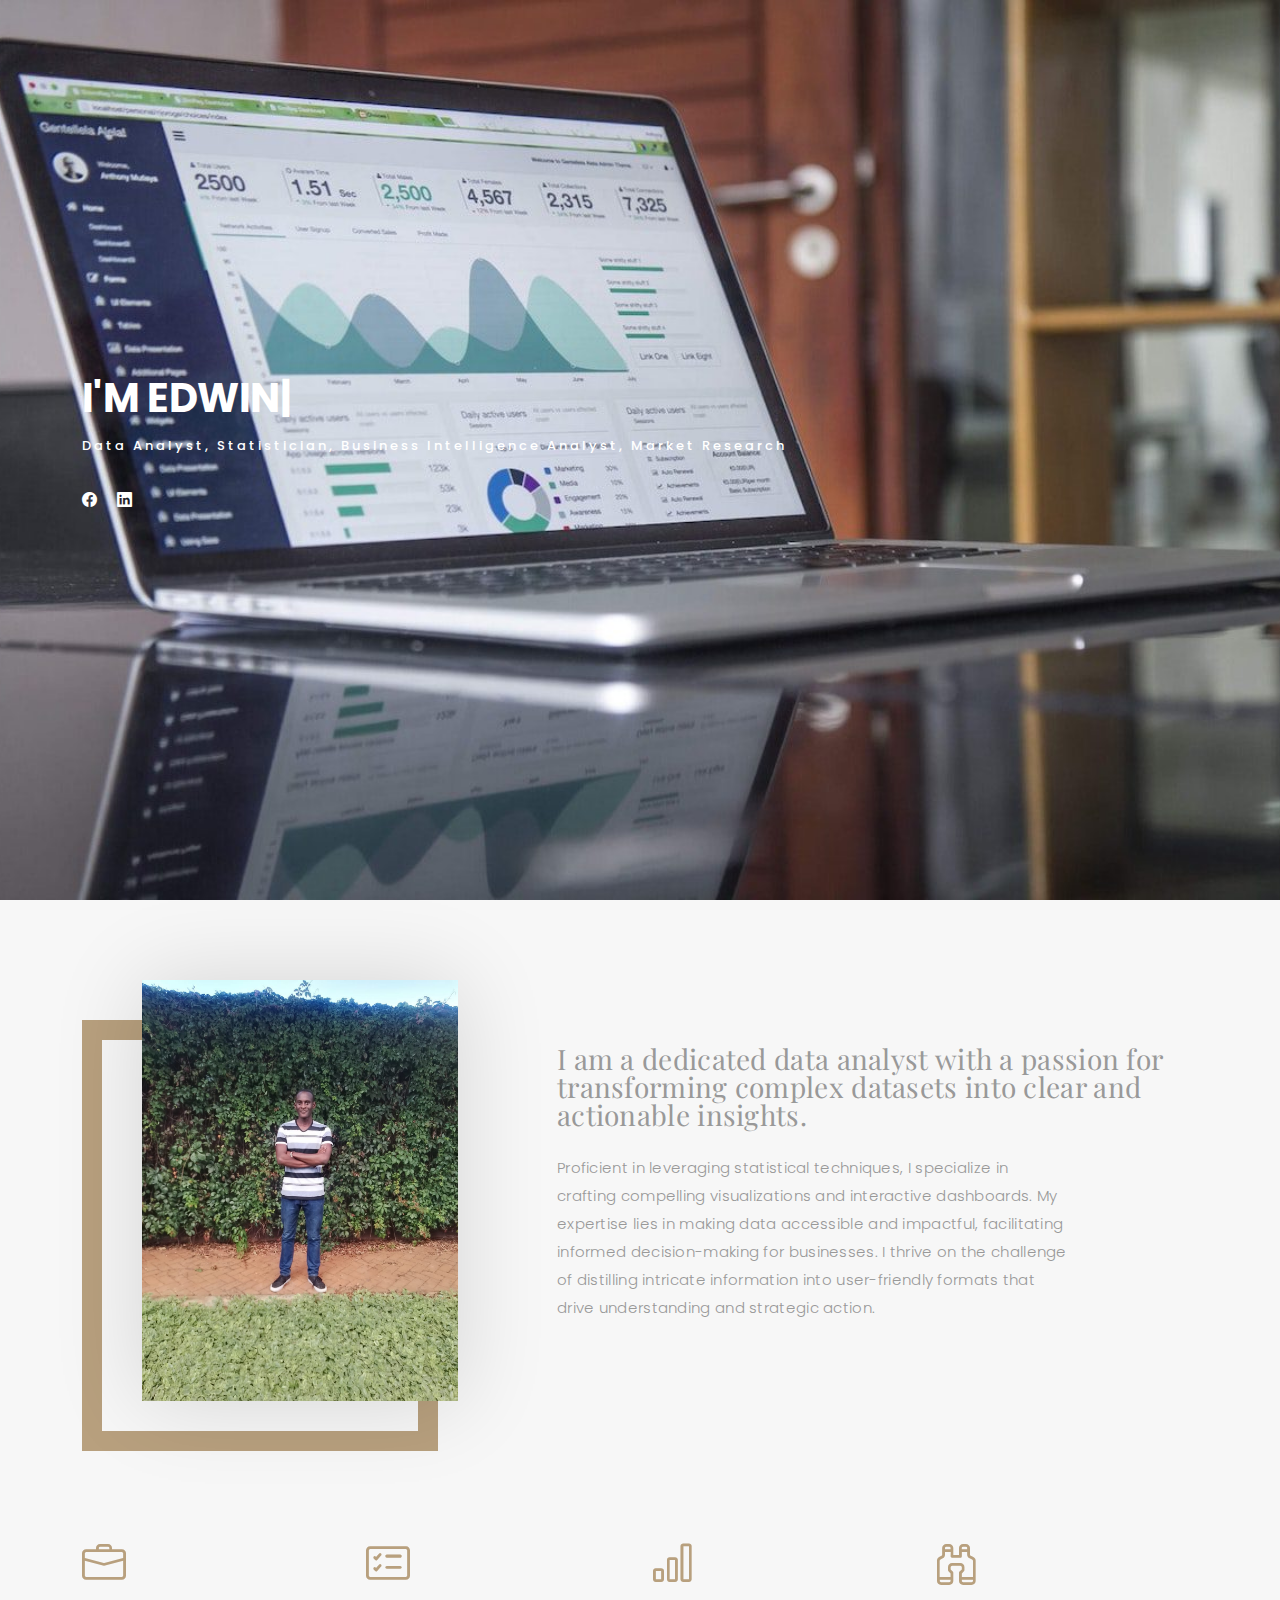
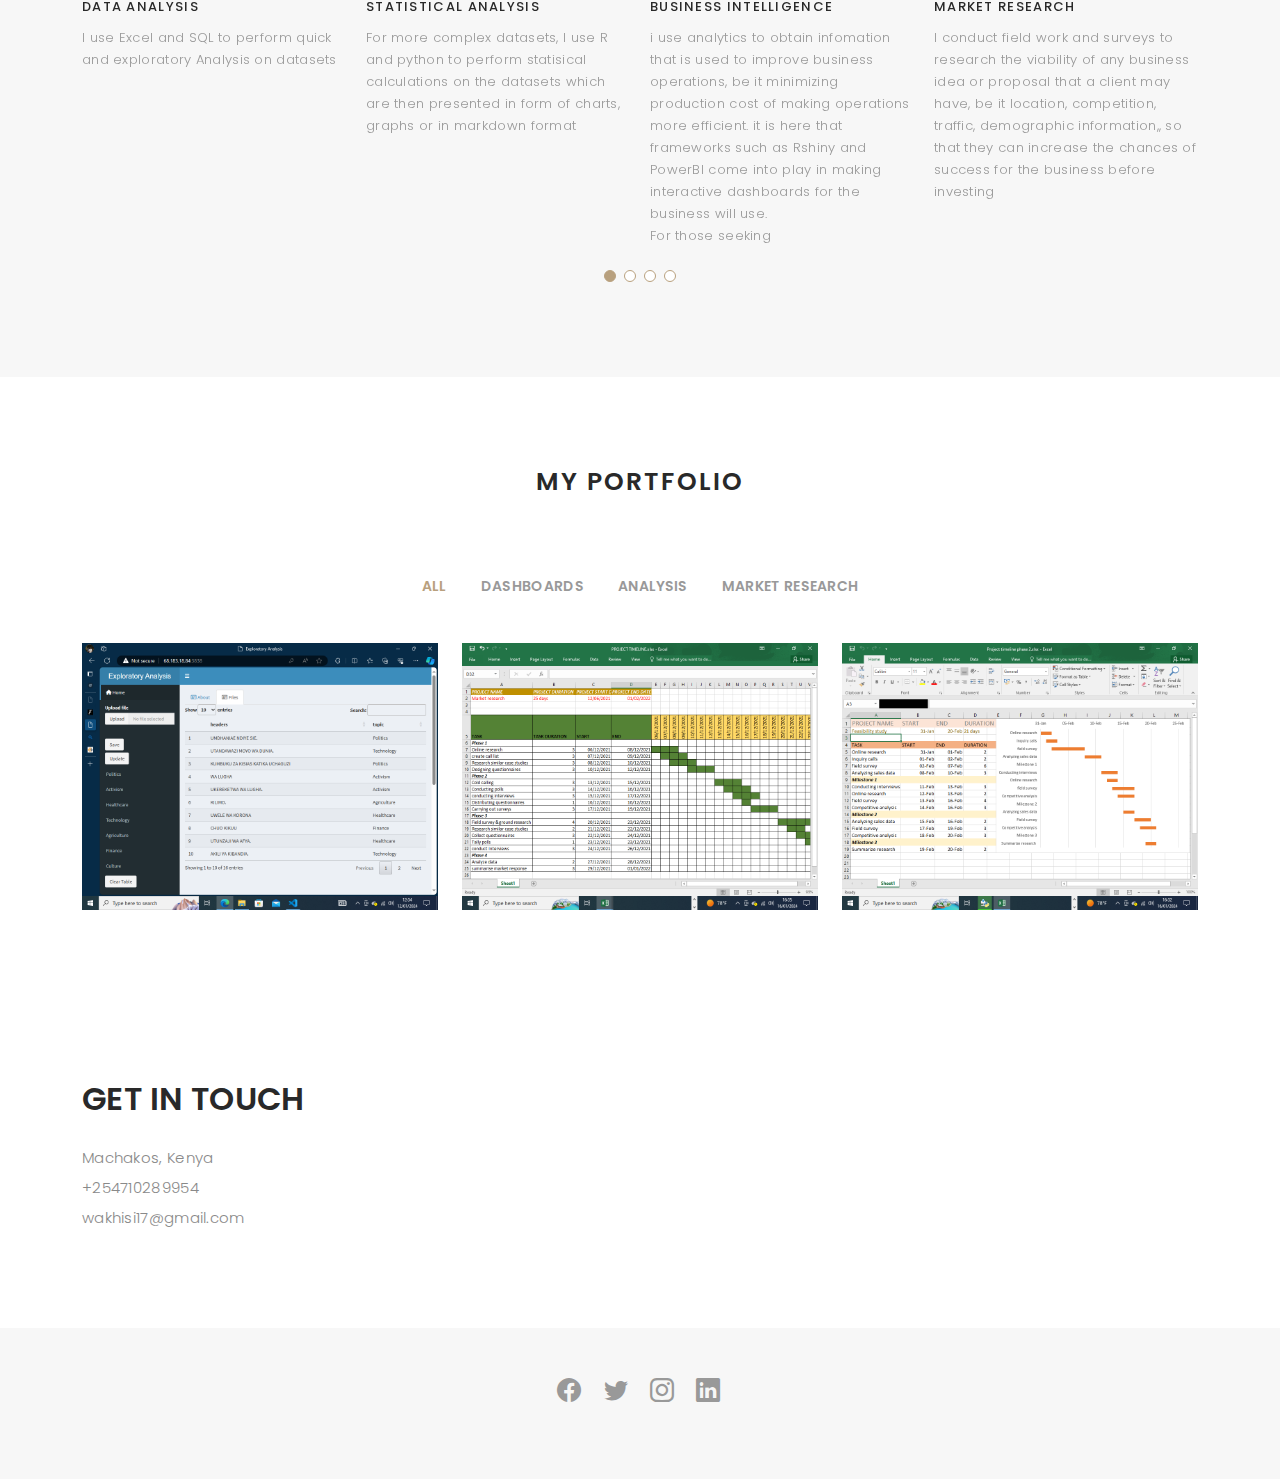
<file: index.html>
<!DOCTYPE html>
<html lang="en">

<head>
  <meta charset="utf-8">
  <meta content="width=device-width, initial-scale=1.0" name="viewport">

  <title>Edwin Wakhisi</title>
  <meta content="" name="description">
  <meta content="" name="keywords">

  <!-- Favicons -->
  <link href="assets/img/favicon.png" rel="icon">
  <link href="assets/img/apple-touch-icon.png" rel="apple-touch-icon">

  <!-- Google Fonts -->
  <link href="https://fonts.googleapis.com/css?family=Poppins:300,300i,400,400i,500,500i,600,600i,700,700i|Playfair+Display:400,400i,500,500i,600,600i,700,700i,900,900i" rel="stylesheet">

  <!-- Vendor CSS Files -->
  <link href="assets/vendor/bootstrap/css/bootstrap.min.css" rel="stylesheet">
  <link href="assets/vendor/bootstrap-icons/bootstrap-icons.css" rel="stylesheet">
  <link href="assets/vendor/boxicons/css/boxicons.min.css" rel="stylesheet">
  <link href="assets/vendor/glightbox/css/glightbox.min.css" rel="stylesheet">
  <link href="assets/vendor/swiper/swiper-bundle.min.css" rel="stylesheet">

  <!-- Template Main CSS File -->
  <link href="assets/css/style.css" rel="stylesheet">
</head>

<body>

  <!-- ======= Header ======= -->
  <header id="header" class="fixed-top ">
    <div class="container d-flex align-items-center justify-content-between">

      <a href="index.html" class="logo"><img src="assets/img/logo.png" alt="" class="img-fluid"></a>
      <!-- Uncomment below if you prefer to use an text logo -->
      <!-- <h1 class="logo"><a href="index.html">Edwin's Portfolio</a></h1> -->

      <nav id="navbar" class="navbar">
        <ul>
          <li><a class="nav-link scrollto active" href="#hero">Home</a></li>
          <li><a class="nav-link scrollto" href="#about">About</a></li>
          <li><a class="nav-link  scrollto" href="#portfolio">Portfolio</a></li>          
          <li><a class="nav-link scrollto" href="#contact">Contact</a></li>
        </ul>
        <i class="bi bi-list mobile-nav-toggle"></i>
      </nav><!-- .navbar -->

    </div>
  </header><!-- End Header -->

  <!-- ======= Hero Section ======= -->
  <div id="hero" class="home">

    <div class="container">
      <div class="hero-content">
        <h1>I'm <span class="typed" data-typed-items="Edwin Wakhisi, a Data Analyst, a statistician, a Business Intelligence Analyst"></span></h1>
        <p>Data Analyst, statistician, Business Intelligence Analyst, Market Research</p>

        <ul class="list-unstyled list-social">
          <li><a href="https://www.linkedin.com/in/edwin-wakhisi-9294b2218/"><i class="bi bi-facebook"></i></a></li>
          <li><a href="https://www.facebook.com/edwin.wakhisi.54/"><i class="bi bi-linkedin"></i></a></li>
        </ul>
      </div>
    </div>
  </div><!-- End Hero -->

  <main id="main">

    <!-- ======= About Section ======= -->
    <div id="about" class="paddsection">
      <div class="container">
        <div class="row justify-content-between">

          <div class="col-lg-4 ">
            <div class="div-img-bg">
              <div class="about-img">
                <img src="assets/img/pic1.jpg" class="img-responsive" alt="me">
              </div>
            </div>
          </div>

          <div class="col-lg-7">
            <div class="about-descr">

              <p class="p-heading">I am a dedicated data analyst with a passion for transforming complex datasets into clear and actionable insights. </p>
              <p class="separator">Proficient in leveraging statistical techniques, I specialize in crafting compelling visualizations and interactive dashboards. My expertise lies in making data accessible and impactful, facilitating informed decision-making for businesses. I thrive on the challenge of distilling intricate information into user-friendly formats that drive understanding and strategic action.</p>

            </div>

          </div>
        </div>
      </div>
    </div><!-- End About Section -->

    <!-- ======= Services Section ======= -->
    <div id="services">
      <div class="container">

        <div class="services-slider swiper" data-aos="fade-up" data-aos-delay="100">
          <div class="swiper-wrapper">

            <div class="swiper-slide">
              <div class="services-block">
                <i class="bi bi-briefcase"></i>
                <span>DATA ANALYSIS</span>
                <p class="separator">I use Excel and SQL to perform quick and exploratory Analysis on datasets</p>
              </div>
            </div><!-- End testimonial item -->

            <div class="swiper-slide">
              <div class="services-block">
                <i class="bi bi-card-checklist"></i>
                <span>STATISTICAL ANALYSIS</span>
                <p class="separator">For more complex datasets, I use R and python to perform statisical calculations on the datasets which are then presented in form of charts, graphs or in markdown format </p>
              </div>
            </div><!-- End testimonial item -->

            <div class="swiper-slide">
              <div class="services-block">
                <i class="bi bi-bar-chart"></i>
                <span>BUSINESS INTELLIGENCE</span>
                <p class="separator">i use analytics to obtain infomation that is used to improve business operations, be it minimizing production cost of making operations more efficient. it is here that frameworks such as Rshiny and PowerBI come into play in making interactive dashboards for the business will use.</p>
                <p class="separator">For those seeking </p>
              </div>
            </div><!-- End testimonial item -->

            <div class="swiper-slide">
              <div class="services-block">
                <i class="bi bi-binoculars"></i>
                <span>MARKET RESEARCH</span>
                <p class="separator">I conduct field work and surveys to research the viability of any business idea or proposal that a client may have, be it location, competition, traffic, demographic information,, so that they can increase the chances of success for the business before investing </p>
              </div>
            </div><!-- End testimonial item -->

          </div>
          <div class="swiper-pagination"></div>
        </div>

      </div>

    </div><!-- End Services Section -->

    <!-- ======= Portfolio Section ======= -->
    <div id="portfolio" class="paddsection">

      <div class="container">
        <div class="section-title text-center">
          <h2>My Portfolio</h2>
        </div>
      </div>

      <div class="container">

        <div class="row">
          <div class="col-lg-12 d-flex justify-content-center">
            <ul id="portfolio-flters">
              <li data-filter="*" class="filter-active">All</li>
              <li data-filter=".filter-dashboard">dashboards</li>
              <li data-filter=".filter-analysis">Analysis</li>
              <li data-filter=".filter-market_research">Market research</li>
            </ul>
          </div>
        </div>

        <div class="row portfolio-container">

          <div class="col-lg-4 col-md-6 portfolio-item filter-dashboard">
            <img src="assets/img/portfolio/Screenshot (1).png" class="img-fluid" alt="">
            <div class="portfolio-info">
              <h4>Shiny dashboard</h4>
              <p>Swahili exploratory dashboard</p>
              <a href="http://68.183.18.84:3838/" target="_blank" class="portfolio-lightbox preview-link" title="Shiny dashboard (Demo Account: username;visitor /password;visitor)"><i class="bx bx-plus"></i></a>
              <a href="portfolio-details.html" class="details-link" title="More Details"><i class="bx bx-link"></i></a>
            </div>
          </div>

          <div class="col-lg-4 col-md-6 portfolio-item filter-market_research">
            <img src="assets/img/portfolio/Screenshot (23).png" class="img-fluid" alt="">
            <div class="portfolio-info">
              <h4>Market Research</h4>
              <p>Research report</p>
              <a href="assets/img/portfolio/Screenshot (9).png" data-gallery="portfolioGallery" class="portfolio-lightbox preview-link" title="market research report"><i class="bx bx-plus"></i></a>
              <a href="portfolio-details2.html" class="details-link" title="More Details"><i class="bx bx-link"></i></a>
            </div>
          </div>

          <div class="col-lg-4 col-md-6 portfolio-item filter-market_research">
            <img src="assets/img/portfolio/Screenshot (20).png" class="img-fluid" alt="">
            <div class="portfolio-info">
              <h4>Feasibility Studies</h4>
              <p>Research report</p>
              <a href="assets/img/portfolio/Screenshot (17).png" data-gallery="portfolioGallery" class="portfolio-lightbox preview-link" title="feasibility studies report"><i class="bx bx-plus"></i></a>
              <a href="portfolio-details3.html" class="details-link" title="More Details"><i class="bx bx-link"></i></a>
            </div>
          </div>       

        </div>

      </div>

    </div><!-- End Portfolio Section -->

    
    <!-- ======= Contact Section ======= -->
    <div id="contact" class="paddsection">
      <div class="container">
        <div class="contact-block1">
          <div class="row">

            <div class="col-lg-6">
              <div class="contact-contact">

                <h2 class="mb-30">GET IN TOUCH</h2>

                <ul class="contact-details">                  
                  <li><span>Machakos, Kenya</span></li>
                  <li><span>+254710289954</span></li>
                  <li><span>wakhisi17@gmail.com</span></li>
                </ul>

              </div>
            </div>            
          </div>
        </div>
      </div>
    </div><!-- End Contact Section -->

  </main><!-- End #main -->

  <!-- ======= Footer ======= -->
  <div id="footer" class="text-center">
    <div class="container">
      <div class="socials-media text-center">

        <ul class="list-unstyled">
          <li><a href="#"><i class="bi bi-facebook"></i></a></li>
          <li><a href="#"><i class="bi bi-twitter"></i></a></li>
          <li><a href="#"><i class="bi bi-instagram"></i></a></li>
          <li><a href="#"><i class="bi bi-linkedin"></i></a></li>
        </ul>

      </div>      

      <div class="credits">
        <!--
        All the links in the footer should remain intact.
        You can delete the links only if you purchased the pro version.
        Licensing information: https://bootstrapmade.com/license/
        Purchase the pro version with working PHP/AJAX contact form: https://bootstrapmade.com/buy/?theme=Folio
      -->
        
      </div>

    </div>
  </div><!-- End Footer -->

  <a href="#" class="back-to-top d-flex align-items-center justify-content-center"><i class="bi bi-arrow-up-short"></i></a>

  <!-- Vendor JS Files -->
  <script src="assets/vendor/bootstrap/js/bootstrap.bundle.min.js"></script>
  <script src="assets/vendor/glightbox/js/glightbox.min.js"></script>
  <script src="assets/vendor/isotope-layout/isotope.pkgd.min.js"></script>
  <script src="assets/vendor/swiper/swiper-bundle.min.js"></script>
  <script src="assets/vendor/typed.js/typed.umd.js"></script>
  <script src="assets/vendor/php-email-form/validate.js"></script>

  <!-- Template Main JS File -->
  <script src="assets/js/main.js"></script>

</body>

</html>
</file>
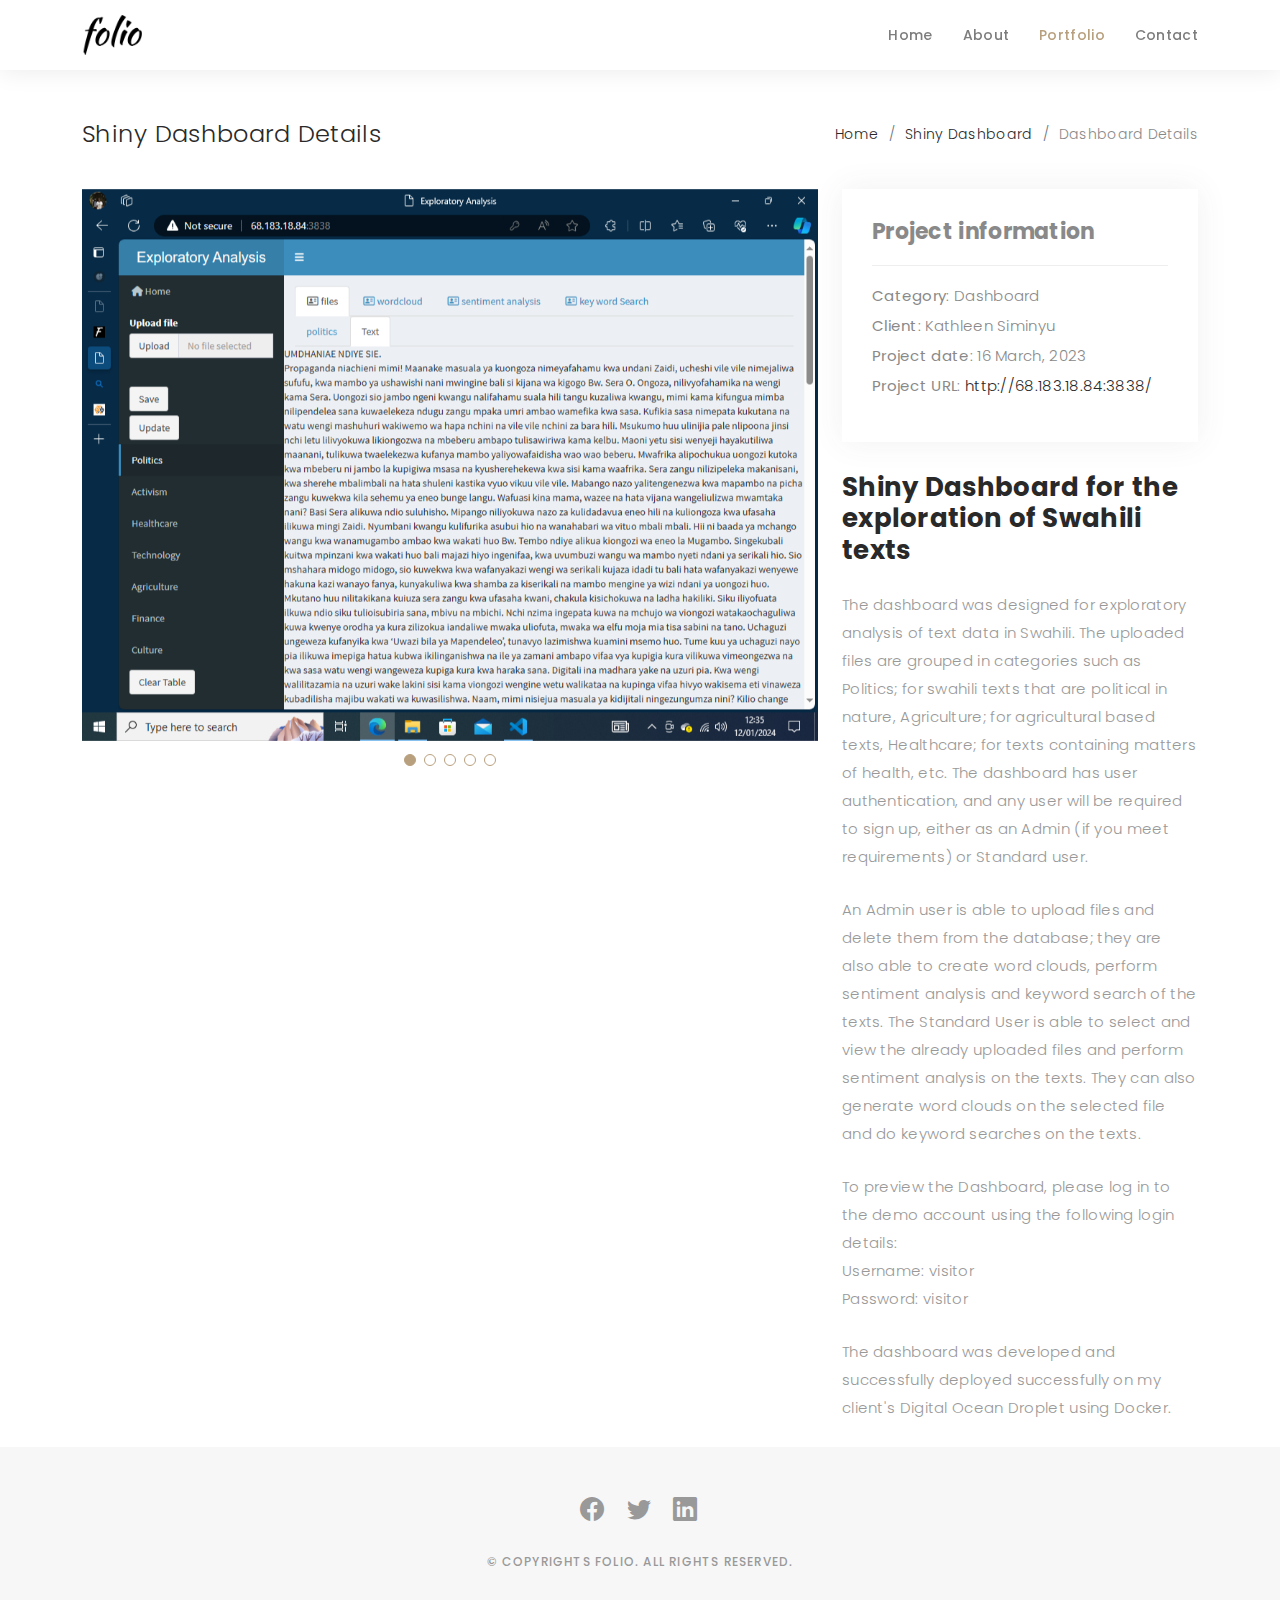
<file: portfolio-details.html>
<!DOCTYPE html>
<html lang="en">

<head>
  <meta charset="utf-8">
  <meta content="width=device-width, initial-scale=1.0" name="viewport">

  <title>Portfolio Details - Folio Bootstrap Template</title>
  <meta content="" name="description">
  <meta content="" name="keywords">

  <!-- Favicons -->
  <link href="assets/img/favicon.png" rel="icon">
  <link href="assets/img/apple-touch-icon.png" rel="apple-touch-icon">

  <!-- Google Fonts -->
  <link href="https://fonts.googleapis.com/css?family=Poppins:300,300i,400,400i,500,500i,600,600i,700,700i|Playfair+Display:400,400i,500,500i,600,600i,700,700i,900,900i" rel="stylesheet">

  <!-- Vendor CSS Files -->
  <link href="assets/vendor/bootstrap/css/bootstrap.min.css" rel="stylesheet">
  <link href="assets/vendor/bootstrap-icons/bootstrap-icons.css" rel="stylesheet">
  <link href="assets/vendor/boxicons/css/boxicons.min.css" rel="stylesheet">
  <link href="assets/vendor/glightbox/css/glightbox.min.css" rel="stylesheet">
  <link href="assets/vendor/swiper/swiper-bundle.min.css" rel="stylesheet">

  <!-- Template Main CSS File -->
  <link href="assets/css/style.css" rel="stylesheet">

  <!-- =======================================================
  * Template Name: Folio
  * Updated: Jan 09 2024 with Bootstrap v5.3.2
  * Template URL: https://bootstrapmade.com/folio-bootstrap-portfolio-template/
  * Author: BootstrapMade.com
  * License: https://bootstrapmade.com/license/
  ======================================================== -->
</head>

<body>

  <!-- ======= Header ======= -->
  <header id="header" class="fixed-top header-inner-pages">
    <div class="container d-flex align-items-center justify-content-between">

      <a href="index.html" class="logo"><img src="assets/img/logo.png" alt="" class="img-fluid"></a>
      <!-- Uncomment below if you prefer to use an text logo -->
      <!-- <h1 class="logo"><a href="index.html">Folio</a></h1> -->

      <nav id="navbar" class="navbar">
        <ul>
          <li><a class="nav-link scrollto " href="#hero">Home</a></li>
          <li><a class="nav-link scrollto" href="#about">About</a></li>
          <li><a class="nav-link active  scrollto" href="#portfolio">Portfolio</a></li>          
          <li><a class="nav-link scrollto" href="#contact">Contact</a></li>
        </ul>
        <i class="bi bi-list mobile-nav-toggle"></i>
      </nav><!-- .navbar -->

    </div>
  </header><!-- End Header -->

  <main id="main">

    <!-- ======= Breadcrumbs Section ======= -->
    <section class="breadcrumbs">
      <div class="container">

        <div class="d-flex justify-content-between align-items-center">
          <h2>Shiny Dashboard Details</h2>
          <ol>
            <li><a href="index.html">Home</a></li>
            <li><a href="portfolio.html">Shiny Dashboard</a></li>
            <li>Dashboard Details</li>
          </ol>
        </div>

      </div>
    </section><!-- Breadcrumbs Section -->

    <!-- ======= Portfolio Details Section ======= -->
    <section id="portfolio-details" class="portfolio-details">
      <div class="container">

        <div class="row gy-4">

          <div class="col-lg-8">
            <div class="portfolio-details-slider swiper">
              <div class="swiper-wrapper align-items-center">

                <div class="swiper-slide">
                  <img src="assets/img/portfolio/Screenshot (2).png" alt="">
                </div>

                <div class="swiper-slide">
                  <img src="assets/img/portfolio/Screenshot (3).png" alt="">
                </div>

                <div class="swiper-slide">
                  <img src="assets/img/portfolio/Screenshot (4).png" alt="">
                </div>

                <div class="swiper-slide">
                  <img src="assets/img/portfolio/Screenshot (5).png" alt="">
                </div>

                <div class="swiper-slide">
                  <img src="assets/img/portfolio/Screenshot (8).png" alt="">
                </div>

              </div>
              <div class="swiper-pagination"></div>
            </div>
          </div>

          <div class="col-lg-4">
            <div class="portfolio-info">
              <h3>Project information</h3>
              <ul>
                <li><strong>Category</strong>: Dashboard</li>
                <li><strong>Client</strong>: Kathleen Siminyu</li>
                <li><strong>Project date</strong>: 16 March, 2023</li>
                <li><strong>Project URL</strong>: <a href="http://68.183.18.84:3838/">http://68.183.18.84:3838/</a></li>
              </ul>
            </div>
            <div class="portfolio-description">
              <h2>Shiny Dashboard for the exploration of Swahili texts</h2>
              <p>
                  The dashboard was designed for exploratory analysis of text data in Swahili. The uploaded files are grouped in categories such as Politics; for swahili texts that are political in nature, Agriculture; for agricultural based texts, Healthcare; for texts containing matters of health, etc. The dashboard has user authentication, and any user will be required to sign up, either as an Admin (if you meet requirements) or Standard user.
              </p>
              <p>
                  An Admin user is able to upload files and delete them from the database; they are also able to create word clouds, perform sentiment analysis and keyword search of the texts. The Standard User is able to select and view the already uploaded files and perform sentiment analysis on the texts. They can also generate word clouds on the selected file and do keyword searches on the texts.
              </p>
              <p>
                  To preview the Dashboard, please log in to the demo account using the following login details:<br/>
                  Username: visitor<br/>
                  Password: visitor
              </p>
              <p>
                The dashboard was developed and successfully deployed successfully on my client's Digital Ocean Droplet using Docker. 
              </p>
          </div>
          </div>

        </div>

      </div>
    </section><!-- End Portfolio Details Section -->

  </main><!-- End #main -->

  <!-- ======= Footer ======= -->
  <div id="footer" class="text-center">
    <div class="container">
      <div class="socials-media text-center">

        <ul class="list-unstyled">
          <li><a href="#"><i class="bi bi-facebook"></i></a></li>
          <li><a href="#"><i class="bi bi-twitter"></i></a></li>
          <li><a href="#"><i class="bi bi-linkedin"></i></a></li>
        </ul>

      </div>

      <p>&copy; Copyrights Folio. All rights reserved.</p>

      <div class="credits">
        <!--
        All the links in the footer should remain intact.
        You can delete the links only if you purchased the pro version.
        Licensing information: https://bootstrapmade.com/license/
        Purchase the pro version with working PHP/AJAX contact form: https://bootstrapmade.com/buy/?theme=Folio
      -->
        
      </div>

    </div>
  </div><!-- End Footer -->

  <a href="#" class="back-to-top d-flex align-items-center justify-content-center"><i class="bi bi-arrow-up-short"></i></a>

  <!-- Vendor JS Files -->
  <script src="assets/vendor/bootstrap/js/bootstrap.bundle.min.js"></script>
  <script src="assets/vendor/glightbox/js/glightbox.min.js"></script>
  <script src="assets/vendor/isotope-layout/isotope.pkgd.min.js"></script>
  <script src="assets/vendor/swiper/swiper-bundle.min.js"></script>
  <script src="assets/vendor/typed.js/typed.umd.js"></script>
  <script src="assets/vendor/php-email-form/validate.js"></script>

  <!-- Template Main JS File -->
  <script src="assets/js/main.js"></script>

</body>

</html>
</file>
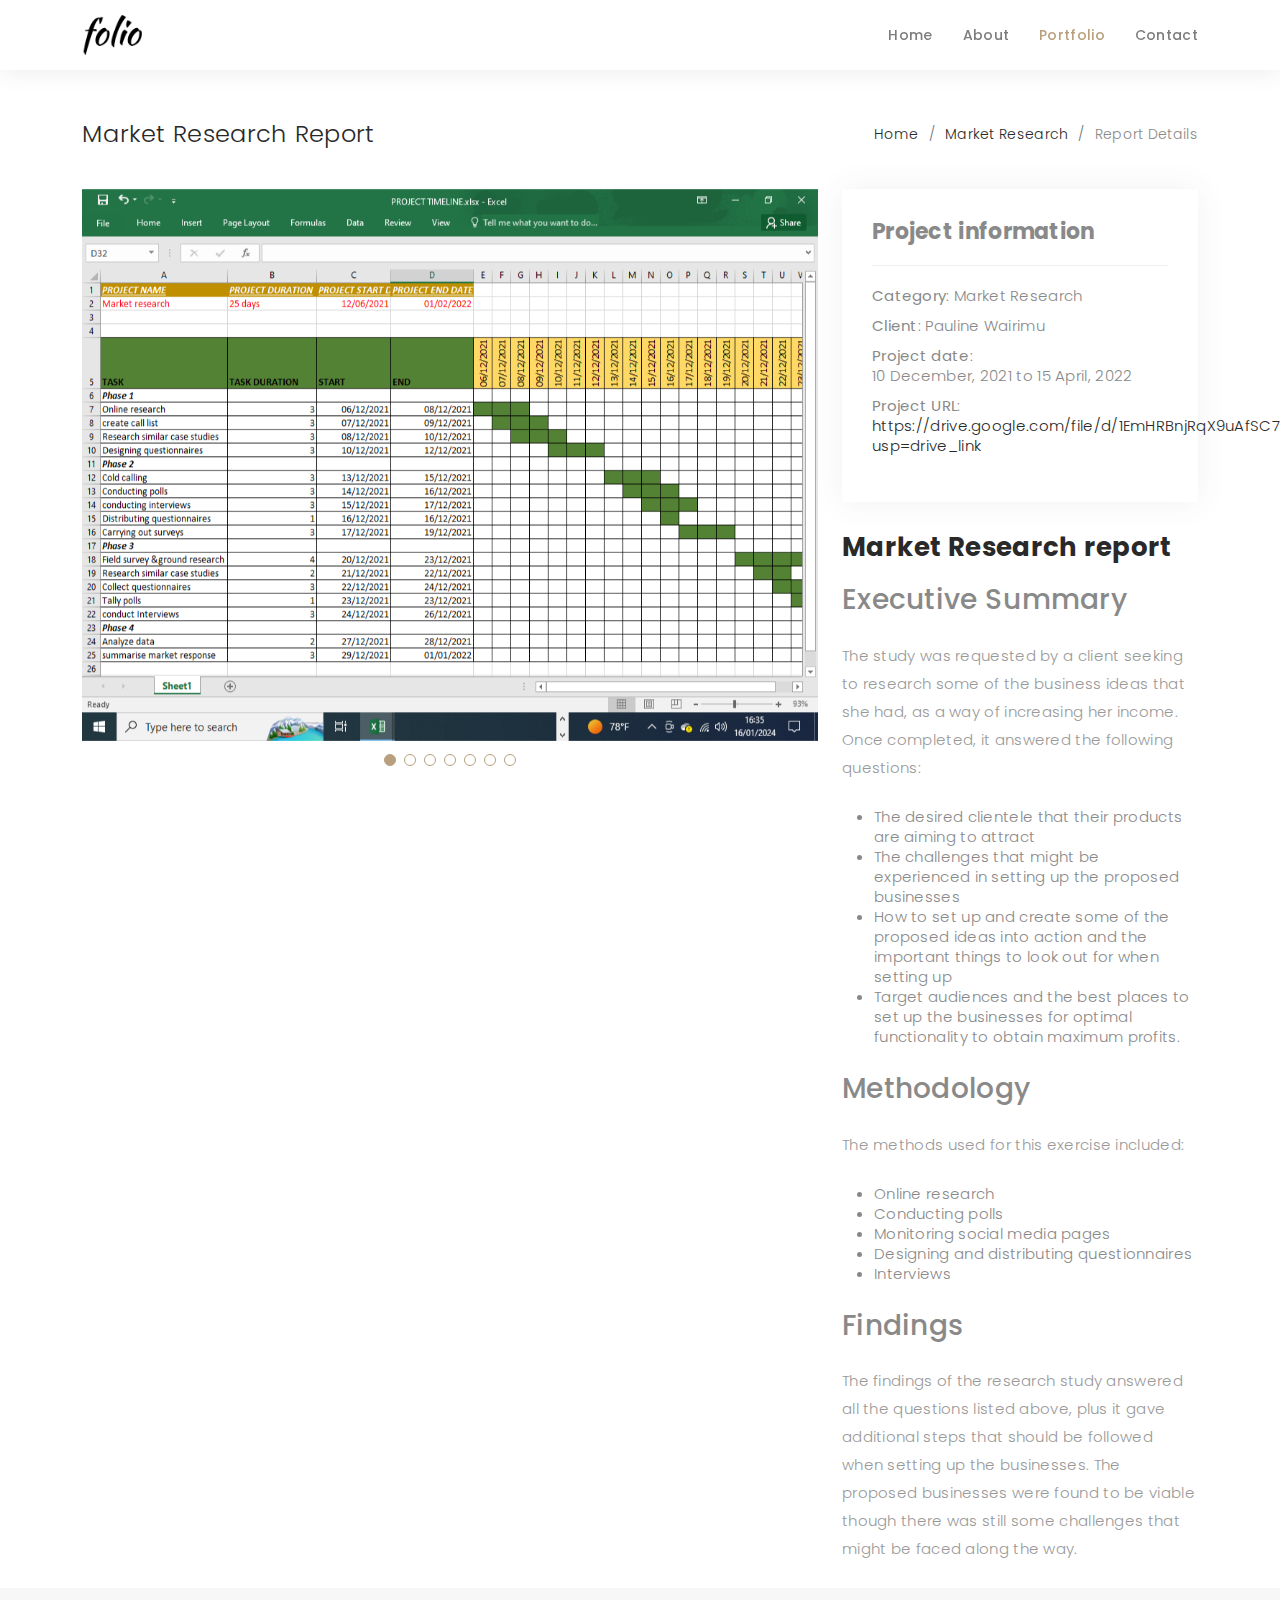
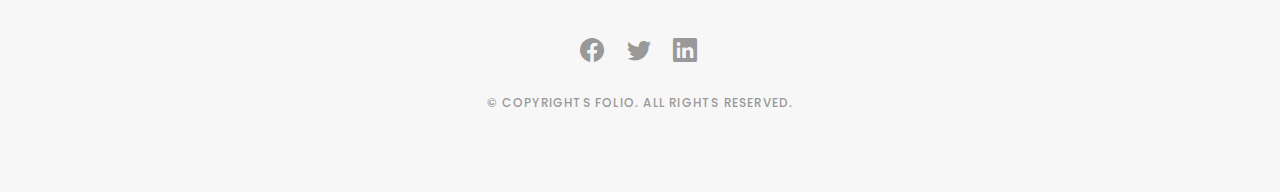
<file: portfolio-details2.html>
<!DOCTYPE html>
<html lang="en">

<head>
  <meta charset="utf-8">
  <meta content="width=device-width, initial-scale=1.0" name="viewport">

  <title>Portfolio Details - Folio Bootstrap Template</title>
  <meta content="" name="description">
  <meta content="" name="keywords">

  <!-- Favicons -->
  <link href="assets/img/favicon.png" rel="icon">
  <link href="assets/img/apple-touch-icon.png" rel="apple-touch-icon">

  <!-- Google Fonts -->
  <link href="https://fonts.googleapis.com/css?family=Poppins:300,300i,400,400i,500,500i,600,600i,700,700i|Playfair+Display:400,400i,500,500i,600,600i,700,700i,900,900i" rel="stylesheet">

  <!-- Vendor CSS Files -->
  <link href="assets/vendor/bootstrap/css/bootstrap.min.css" rel="stylesheet">
  <link href="assets/vendor/bootstrap-icons/bootstrap-icons.css" rel="stylesheet">
  <link href="assets/vendor/boxicons/css/boxicons.min.css" rel="stylesheet">
  <link href="assets/vendor/glightbox/css/glightbox.min.css" rel="stylesheet">
  <link href="assets/vendor/swiper/swiper-bundle.min.css" rel="stylesheet">

  <!-- Template Main CSS File -->
  <link href="assets/css/style.css" rel="stylesheet">

  <!-- =======================================================
  * Template Name: Folio
  * Updated: Jan 09 2024 with Bootstrap v5.3.2
  * Template URL: https://bootstrapmade.com/folio-bootstrap-portfolio-template/
  * Author: BootstrapMade.com
  * License: https://bootstrapmade.com/license/
  ======================================================== -->
</head>

<body>

  <!-- ======= Header ======= -->
  <header id="header" class="fixed-top header-inner-pages">
    <div class="container d-flex align-items-center justify-content-between">

      <a href="index.html" class="logo"><img src="assets/img/logo.png" alt="" class="img-fluid"></a>
      <!-- Uncomment below if you prefer to use an text logo -->
      <!-- <h1 class="logo"><a href="index.html">Folio</a></h1> -->

      <nav id="navbar" class="navbar">
        <ul>
          <li><a class="nav-link scrollto " href="#hero">Home</a></li>
          <li><a class="nav-link scrollto" href="#about">About</a></li>
          <li><a class="nav-link active  scrollto" href="#portfolio">Portfolio</a></li>          
          <li><a class="nav-link scrollto" href="#contact">Contact</a></li>
        </ul>
        <i class="bi bi-list mobile-nav-toggle"></i>
      </nav><!-- .navbar -->

    </div>
  </header><!-- End Header -->

  <main id="main">

    <!-- ======= Breadcrumbs Section ======= -->
    <section class="breadcrumbs">
      <div class="container">

        <div class="d-flex justify-content-between align-items-center">
          <h2>Market Research Report </h2>
          <ol>
            <li><a href="index.html">Home</a></li>
            <li><a href="portfolio.html">Market Research</a></li>
            <li>Report Details</li>
          </ol>
        </div>

      </div>
    </section><!-- Breadcrumbs Section -->

    <!-- ======= Portfolio Details Section ======= -->
    <section id="portfolio-details" class="portfolio-details">
      <div class="container">

        <div class="row gy-4">

          <div class="col-lg-8">
            <div class="portfolio-details-slider swiper">
              <div class="swiper-wrapper align-items-center">

                <div class="swiper-slide">
                  <img src="assets/img/portfolio/Screenshot (23).png" alt="">
                </div>

                <div class="swiper-slide">
                  <img src="assets/img/portfolio/Screenshot (9).png" alt="">
                </div>

                <div class="swiper-slide">
                  <img src="assets/img/portfolio/Screenshot (10).png" alt="">
                </div>

                <div class="swiper-slide">
                  <img src="assets/img/portfolio/Screenshot (11).png" alt="">
                </div>

                <div class="swiper-slide">
                  <img src="assets/img/portfolio/Screenshot (12).png" alt="">
                </div>

                <div class="swiper-slide">
                  <img src="assets/img/portfolio/Screenshot (13).png" alt="">
                </div>

                <div class="swiper-slide">
                    <img src="assets/img/portfolio/Screenshot (14).png" alt="">
                  </div>
  

              </div>
              <div class="swiper-pagination"></div>
            </div>
          </div>

          <div class="col-lg-4">
            <div class="portfolio-info">
              <h3>Project information</h3>
              <ul>
                <li><strong>Category</strong>: Market Research</li>
                <li><strong>Client</strong>: Pauline Wairimu</li>
                <li><strong>Project date</strong>: </li> 10 December, 2021 to 15 April, 2022
                <li><strong>Project URL</strong>: <a href="https://drive.google.com/file/d/1EmHRBnjRqX9uAfSC7w2zcTrTCKH26Q2W/view?usp=drive_link">https://drive.google.com/file/d/1EmHRBnjRqX9uAfSC7w2zcTrTCKH26Q2W/view?usp=drive_link</a></li>
              </ul>
            </div>
            <div class="portfolio-description">
              <h2>Market Research report</h2>
              <h3>Executive Summary</h3>
                <p>
                    The study was requested by a client seeking to research some of the business ideas that she had, as a way of increasing her income. Once completed, it answered the following questions:<br/>
                    <ul>
                        <li>The desired clientele that their products are aiming to attract</li>
                        <li>The challenges that might be experienced in setting up the proposed businesses</li>
                        <li>How to set up and create some of the proposed ideas into action and the important things to look out for when setting up</li>
                        <li>Target audiences and the best places to set up the businesses for optimal functionality to obtain maximum profits.</li>
                    </ul>
                </p>
                <h3>Methodology</h3>
                <p>
                    The methods used for this exercise included: <br/>
                    <ul>
                        <li>Online research</li>
                        <li>Conducting polls</li>
                        <li>Monitoring social media pages</li>
                        <li>Designing and distributing questionnaires</li>
                        <li>Interviews</li>
                    </ul>
                </p>
                <h3>Findings</h3>
                <p>
                    The findings of the research study answered all the questions listed above, plus it gave additional steps that  should be followed when setting up the businesses. The proposed businesses were found to be viable though there was still some challenges that might be faced along the way.
                </p>
          </div>
          </div>

        </div>

      </div>
    </section><!-- End Portfolio Details Section -->

  </main><!-- End #main -->

  <!-- ======= Footer ======= -->
  <div id="footer" class="text-center">
    <div class="container">
      <div class="socials-media text-center">

        <ul class="list-unstyled">
          <li><a href="#"><i class="bi bi-facebook"></i></a></li>
          <li><a href="#"><i class="bi bi-twitter"></i></a></li>
          <li><a href="#"><i class="bi bi-linkedin"></i></a></li>
        </ul>

      </div>

      <p>&copy; Copyrights Folio. All rights reserved.</p>

      <div class="credits">
        <!--
        All the links in the footer should remain intact.
        You can delete the links only if you purchased the pro version.
        Licensing information: https://bootstrapmade.com/license/
        Purchase the pro version with working PHP/AJAX contact form: https://bootstrapmade.com/buy/?theme=Folio
      -->
        
      </div>

    </div>
  </div><!-- End Footer -->

  <a href="#" class="back-to-top d-flex align-items-center justify-content-center"><i class="bi bi-arrow-up-short"></i></a>

  <!-- Vendor JS Files -->
  <script src="assets/vendor/bootstrap/js/bootstrap.bundle.min.js"></script>
  <script src="assets/vendor/glightbox/js/glightbox.min.js"></script>
  <script src="assets/vendor/isotope-layout/isotope.pkgd.min.js"></script>
  <script src="assets/vendor/swiper/swiper-bundle.min.js"></script>
  <script src="assets/vendor/typed.js/typed.umd.js"></script>
  <script src="assets/vendor/php-email-form/validate.js"></script>

  <!-- Template Main JS File -->
  <script src="assets/js/main.js"></script>

</body>

</html>
</file>
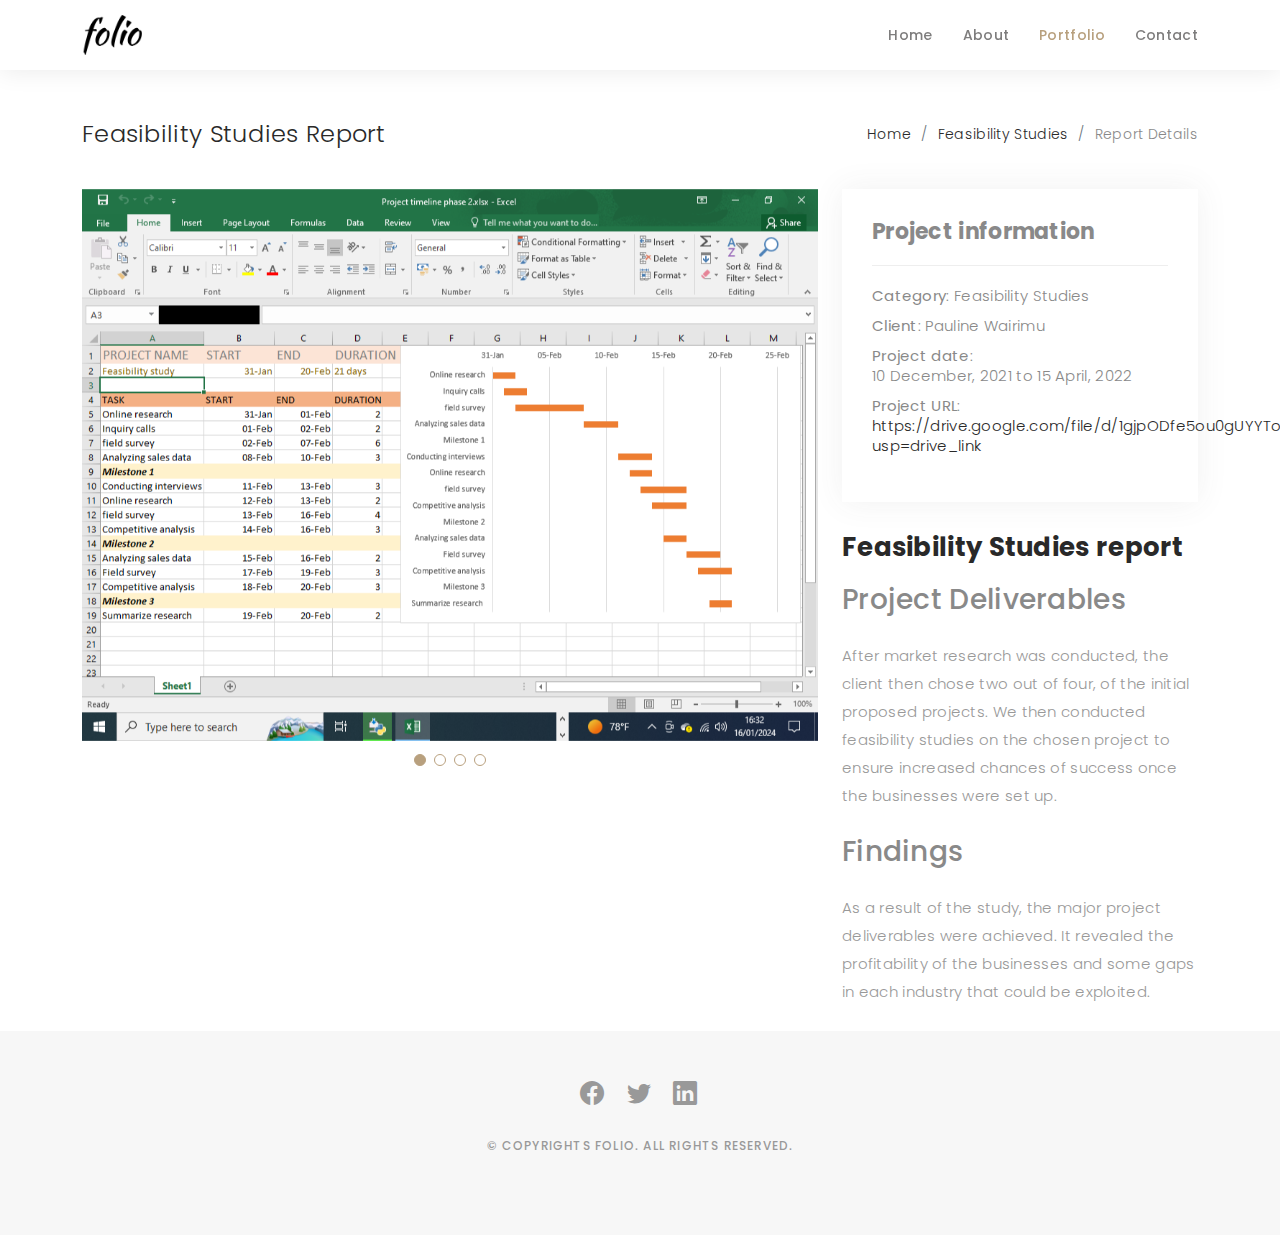
<file: portfolio-details3.html>
<!DOCTYPE html>
<html lang="en">

<head>
  <meta charset="utf-8">
  <meta content="width=device-width, initial-scale=1.0" name="viewport">

  <title>Portfolio Details - Folio Bootstrap Template</title>
  <meta content="" name="description">
  <meta content="" name="keywords">

  <!-- Favicons -->
  <link href="assets/img/favicon.png" rel="icon">
  <link href="assets/img/apple-touch-icon.png" rel="apple-touch-icon">

  <!-- Google Fonts -->
  <link href="https://fonts.googleapis.com/css?family=Poppins:300,300i,400,400i,500,500i,600,600i,700,700i|Playfair+Display:400,400i,500,500i,600,600i,700,700i,900,900i" rel="stylesheet">

  <!-- Vendor CSS Files -->
  <link href="assets/vendor/bootstrap/css/bootstrap.min.css" rel="stylesheet">
  <link href="assets/vendor/bootstrap-icons/bootstrap-icons.css" rel="stylesheet">
  <link href="assets/vendor/boxicons/css/boxicons.min.css" rel="stylesheet">
  <link href="assets/vendor/glightbox/css/glightbox.min.css" rel="stylesheet">
  <link href="assets/vendor/swiper/swiper-bundle.min.css" rel="stylesheet">

  <!-- Template Main CSS File -->
  <link href="assets/css/style.css" rel="stylesheet">

  <!-- =======================================================
  * Template Name: Folio
  * Updated: Jan 09 2024 with Bootstrap v5.3.2
  * Template URL: https://bootstrapmade.com/folio-bootstrap-portfolio-template/
  * Author: BootstrapMade.com
  * License: https://bootstrapmade.com/license/
  ======================================================== -->
</head>

<body>

  <!-- ======= Header ======= -->
  <header id="header" class="fixed-top header-inner-pages">
    <div class="container d-flex align-items-center justify-content-between">

      <a href="index.html" class="logo"><img src="assets/img/logo.png" alt="" class="img-fluid"></a>
      <!-- Uncomment below if you prefer to use an text logo -->
      <!-- <h1 class="logo"><a href="index.html">Folio</a></h1> -->

      <nav id="navbar" class="navbar">
        <ul>
          <li><a class="nav-link scrollto " href="#hero">Home</a></li>
          <li><a class="nav-link scrollto" href="#about">About</a></li>
          <li><a class="nav-link active  scrollto" href="#portfolio">Portfolio</a></li>          
          <li><a class="nav-link scrollto" href="#contact">Contact</a></li>
        </ul>
        <i class="bi bi-list mobile-nav-toggle"></i>
      </nav><!-- .navbar -->

    </div>
  </header><!-- End Header -->

  <main id="main">

    <!-- ======= Breadcrumbs Section ======= -->
    <section class="breadcrumbs">
      <div class="container">

        <div class="d-flex justify-content-between align-items-center">
          <h2>Feasibility Studies Report</h2>
          <ol>
            <li><a href="index.html">Home</a></li>
            <li><a href="portfolio.html">Feasibility Studies</a></li>
            <li>Report Details</li>
          </ol>
        </div>

      </div>
    </section><!-- Breadcrumbs Section -->

    <!-- ======= Portfolio Details Section ======= -->
    <section id="portfolio-details" class="portfolio-details">
      <div class="container">

        <div class="row gy-4">

          <div class="col-lg-8">
            <div class="portfolio-details-slider swiper">
              <div class="swiper-wrapper align-items-center">

                <div class="swiper-slide">
                  <img src="assets/img/portfolio/Screenshot (20).png" alt="">
                </div>

                <div class="swiper-slide">
                  <img src="assets/img/portfolio/Screenshot (15).png" alt="">
                </div>

                <div class="swiper-slide">
                  <img src="assets/img/portfolio/Screenshot (16).png" alt="">
                </div>

                <div class="swiper-slide">
                  <img src="assets/img/portfolio/Screenshot (17).png" alt="">
                </div>

              </div>
              <div class="swiper-pagination"></div>
            </div>
          </div>

          <div class="col-lg-4">
            <div class="portfolio-info">
              <h3>Project information</h3>
              <ul>
                <li><strong>Category</strong>: Feasibility Studies</li>
                <li><strong>Client</strong>: Pauline Wairimu</li>
                <li><strong>Project date</strong>: </li> 10 December, 2021 to 15 April, 2022
                <li><strong>Project URL</strong>: <a href="https://drive.google.com/file/d/1gjpODfe5ou0gUYYToyjjzVhbNIBTJiEJ/view?usp=drive_link">https://drive.google.com/file/d/1gjpODfe5ou0gUYYToyjjzVhbNIBTJiEJ/view?usp=drive_link</a></li>
              </ul>
            </div>
            <div class="portfolio-description">
                <h2>Feasibility Studies report</h2>
                <h3>Project Deliverables</h3>
                  <p>
                      After market research was conducted, the client then chose two out of four, of the initial proposed projects. We then conducted feasibility studies on the chosen project to ensure increased chances of success once the businesses were set up.
                  </p>
                  <h3>Findings</h3>
                  <p>
                      As a result of the study, the major project deliverables were achieved. It revealed the profitability of the businesses and some gaps in each industry that could be exploited.
                  </p>
          </div>
          </div>

        </div>

      </div>
    </section><!-- End Portfolio Details Section -->

  </main><!-- End #main -->

  <!-- ======= Footer ======= -->
  <div id="footer" class="text-center">
    <div class="container">
      <div class="socials-media text-center">

        <ul class="list-unstyled">
          <li><a href="#"><i class="bi bi-facebook"></i></a></li>
          <li><a href="#"><i class="bi bi-twitter"></i></a></li>
          <li><a href="#"><i class="bi bi-linkedin"></i></a></li>
        </ul>

      </div>

      <p>&copy; Copyrights Folio. All rights reserved.</p>

      <div class="credits">
        <!--
        All the links in the footer should remain intact.
        You can delete the links only if you purchased the pro version.
        Licensing information: https://bootstrapmade.com/license/
        Purchase the pro version with working PHP/AJAX contact form: https://bootstrapmade.com/buy/?theme=Folio
      -->
        
      </div>

    </div>
  </div><!-- End Footer -->

  <a href="#" class="back-to-top d-flex align-items-center justify-content-center"><i class="bi bi-arrow-up-short"></i></a>

  <!-- Vendor JS Files -->
  <script src="assets/vendor/bootstrap/js/bootstrap.bundle.min.js"></script>
  <script src="assets/vendor/glightbox/js/glightbox.min.js"></script>
  <script src="assets/vendor/isotope-layout/isotope.pkgd.min.js"></script>
  <script src="assets/vendor/swiper/swiper-bundle.min.js"></script>
  <script src="assets/vendor/typed.js/typed.umd.js"></script>
  <script src="assets/vendor/php-email-form/validate.js"></script>

  <!-- Template Main JS File -->
  <script src="assets/js/main.js"></script>

</body>

</html>
</file>
<file: assets/css/style.css>
/**
* Template Name: Folio
* Updated: Jan 09 2024 with Bootstrap v5.3.2
* Template URL: https://bootstrapmade.com/folio-bootstrap-portfolio-template/
* Author: BootstrapMade.com
* License: https://bootstrapmade.com/license/
*/

/*--------------------------------------------------------------
# General
--------------------------------------------------------------*/
body {
  background: #ffffff;
  color: #898989;
  font-family: "Poppins", helvetica;
  font-size: 15px;
  font-weight: 300;
  line-height: 20px;
  letter-spacing: 0.02em;
  overflow-x: hidden;
  margin: 0 auto;
  padding: 0;
  box-sizing: border-box;
}

h1,
h2,
h3,
h4,
h5,
h6 {
  margin: 0;
}

h2 {
  color: #292929;
  font-weight: 600;
}

h4 {
  color: #292929;
  font-size: 14px;
  font-weight: 600;
}

a {
  color: #292929;
  text-decoration: none !important;
  transition: all 0.5s ease-in-out 0s;
}

a:hover {
  transition: all 0.5s ease-in-out 0s;
}

p {
  margin: 25px 0;
  padding: 0;
  font-size: 15px;
  color: #999999;
  line-height: 28px;
}

::-moz-selection {
  background: #b8a07e;
  color: #fff;
}

::selection {
  background: #b8a07e;
  color: #fff;
}

.btn {
  background: #333;
  border: medium none;
  border-radius: 0;
  color: #fff;
  font-size: 12px;
  height: 50px;
  line-height: 50px;
  padding: 0 30px;
  text-transform: uppercase;
}

.btn:hover,
.btn:focus {
  color: #fff;
}

.padDiv {
  padding: 30px 20px;
}

.section-title {
  margin-bottom: 70px;
}

.section-title h2 {
  font-size: 25px;
  letter-spacing: 2px;
  text-transform: uppercase;
}

.form-control {
  background-color: transparent;
  border: 1px solid #999;
  border-radius: 0;
  color: #999999;
  font-size: 12px;
  font-weight: 500;
  height: 50px;
  letter-spacing: 0.1em;
  padding-left: 10px;
  margin: 0 0 25px 0;
  line-height: 14px;
  text-transform: uppercase;
}

.form-control:focus {
  box-shadow: none;
  outline: 0 none;
}

.paddsection {
  padding-top: 90px;
  padding-bottom: 90px;
}

.paddsections {
  padding-top: 90px;
  padding-bottom: 90px !important;
}

.hvr-shutter-in-horizontal::before {
  background: #333;
}

.hvr-shutter-in-horizontal:hover {
  background: #b8a07e;
}

.mb-30 {
  margin-bottom: 30px;
}

.main-content {
  padding-top: 140px;
}

/*--------------------------------------------------------------
# Back to top button
--------------------------------------------------------------*/
.back-to-top {
  position: fixed;
  visibility: hidden;
  opacity: 0;
  right: 15px;
  bottom: 15px;
  z-index: 996;
  background: #b8a07e;
  width: 40px;
  height: 40px;
  border-radius: 4px;
  transition: all 0.4s;
}

.back-to-top i {
  font-size: 28px;
  color: #fff;
  line-height: 0;
}

.back-to-top:hover {
  background: #c6b398;
  color: #fff;
}

.back-to-top.active {
  visibility: visible;
  opacity: 1;
}

/*--------------------------------------------------------------
# Header
--------------------------------------------------------------*/
#header {
  transition: all 0.5s;
  z-index: 997;
  padding: 15px 0;
  background-color: #fff;
  top: -100%;
  box-shadow: 0px 2px 25px rgba(0, 0, 0, 0.08);
}

#header.header-scrolled,
#header.header-inner-pages {
  top: 0;
}

#header .logo {
  font-size: 30px;
  margin: 0;
  padding: 0;
  line-height: 1;
  font-weight: 600;
  letter-spacing: 1px;
  font-family: "Playfair Display", sans-serif;
  font-style: italic;
}

#header .logo a {
  color: #898989;
}

#header .logo img {
  max-height: 40px;
}

@media (max-width: 992px) {
  #header {
    border: 0;
  }
}

/*--------------------------------------------------------------
# Navigation Menu
--------------------------------------------------------------*/
/**
* Desktop Navigation 
*/
.navbar {
  padding: 0;
}

.navbar ul {
  margin: 0;
  padding: 0;
  display: flex;
  list-style: none;
  align-items: center;
}

.navbar li {
  position: relative;
}

.navbar a,
.navbar a:focus {
  display: flex;
  align-items: center;
  justify-content: space-between;
  padding: 10px 0 10px 30px;
  font-family: "Poppins", sans-serif;
  font-size: 14px;
  font-weight: 500;
  color: #7e7d7d;
  white-space: nowrap;
  transition: 0.3s;
}

.navbar a i,
.navbar a:focus i {
  font-size: 12px;
  line-height: 0;
  margin-left: 5px;
}

.navbar a:hover,
.navbar .active,
.navbar .active:focus,
.navbar li:hover>a {
  color: #b8a07e;
}

.navbar .dropdown ul {
  display: block;
  position: absolute;
  left: 30px;
  top: calc(100% + 30px);
  margin: 0;
  padding: 10px 0;
  z-index: 99;
  opacity: 0;
  visibility: hidden;
  background: #fff;
  box-shadow: 0px 0px 30px rgba(127, 137, 161, 0.25);
  transition: 0.3s;
}

.navbar .dropdown ul li {
  min-width: 200px;
}

.navbar .dropdown ul a {
  padding: 10px 20px;
  font-weight: 400;
}

.navbar .dropdown ul a i {
  font-size: 12px;
}

.navbar .dropdown ul a:hover,
.navbar .dropdown ul .active:hover,
.navbar .dropdown ul li:hover>a {
  color: #b8a07e;
}

.navbar .dropdown:hover>ul {
  opacity: 1;
  top: 100%;
  visibility: visible;
}

.navbar .dropdown .dropdown ul {
  top: 0;
  left: calc(100% - 30px);
  visibility: hidden;
}

.navbar .dropdown .dropdown:hover>ul {
  opacity: 1;
  top: 0;
  left: 100%;
  visibility: visible;
}

@media (max-width: 1366px) {
  .navbar .dropdown .dropdown ul {
    left: -90%;
  }

  .navbar .dropdown .dropdown:hover>ul {
    left: -100%;
  }
}

/**
* Mobile Navigation 
*/
.mobile-nav-toggle {
  color: #4b4a4a;
  font-size: 28px;
  cursor: pointer;
  display: none;
  line-height: 0;
  transition: 0.5s;
}

.mobile-nav-toggle.bi-x {
  color: #fff;
}

@media (max-width: 991px) {
  .mobile-nav-toggle {
    display: block;
  }

  .navbar ul {
    display: none;
  }
}

.navbar-mobile {
  position: fixed;
  overflow: hidden;
  top: 0;
  right: 0;
  left: 0;
  bottom: 0;
  background: rgba(49, 49, 49, 0.9);
  transition: 0.3s;
}

.navbar-mobile .mobile-nav-toggle {
  position: absolute;
  top: 15px;
  right: 15px;
}

.navbar-mobile ul {
  display: block;
  position: absolute;
  top: 55px;
  right: 15px;
  bottom: 15px;
  left: 15px;
  padding: 10px 0;
  border-radius: 10px;
  background-color: #fff;
  overflow-y: auto;
  transition: 0.3s;
}

.navbar-mobile a,
.navbar-mobile a:focus {
  padding: 10px 20px;
  font-size: 15px;
  color: #4b4a4a;
}

.navbar-mobile a:hover,
.navbar-mobile .active,
.navbar-mobile li:hover>a {
  color: #b8a07e;
}

.navbar-mobile .getstarted,
.navbar-mobile .getstarted:focus {
  margin: 15px;
}

.navbar-mobile .dropdown ul {
  position: static;
  display: none;
  margin: 10px 20px;
  padding: 10px 0;
  z-index: 99;
  opacity: 1;
  visibility: visible;
  background: #fff;
  box-shadow: 0px 0px 30px rgba(127, 137, 161, 0.25);
}

.navbar-mobile .dropdown ul li {
  min-width: 200px;
}

.navbar-mobile .dropdown ul a {
  padding: 10px 20px;
}

.navbar-mobile .dropdown ul a i {
  font-size: 12px;
}

.navbar-mobile .dropdown ul a:hover,
.navbar-mobile .dropdown ul .active:hover,
.navbar-mobile .dropdown ul li:hover>a {
  color: #b8a07e;
}

.navbar-mobile .dropdown>.dropdown-active {
  display: block;
}

/*--------------------------------------------------------------
# Hero
--------------------------------------------------------------*/
#hero {
  background: url("../img/datapic3.jpeg") repeat scroll center center/cover;
  height: 100vh;
  width: 100%;
}

#hero .hero-content {
  height: 100vh;
  text-align: left;
  width: 100%;
  display: flex;
  justify-content: center;
  flex-direction: column;
}

.hero-content h1 {
  font-size: 40px;
  font-weight: 700;
  margin-bottom: 10px;
  text-transform: uppercase;
  color: #fff;
}

.hero-content p {
  font-size: 13px;
  letter-spacing: 3px;
  margin-top: 0;
  margin-bottom: 30px;
  text-transform: capitalize;
  color: #fff;
  font-weight: 500;
}

.hero-content .list-social li {
  float: left;
  margin-right: 20px;
}

.hero-content .list-social li i {
  color: #fff;
  font-size: 15px;
}

/*--------------------------------------------------------------
# Breadcrumbs
--------------------------------------------------------------*/
.breadcrumbs {
  padding: 120px 0 0 0;
  background-color: white;
  min-height: 40px;
}

@media (max-width: 992px) {
  .breadcrumbs {
    padding-top: 100px;
  }
}

.breadcrumbs h2 {
  font-size: 24px;
  font-weight: 300;
  margin: 0;
}

@media (max-width: 992px) {
  .breadcrumbs h2 {
    margin: 0 0 10px 0;
  }
}

.breadcrumbs ol {
  display: flex;
  flex-wrap: wrap;
  list-style: none;
  padding: 0;
  margin: 0;
  font-size: 14px;
}

.breadcrumbs ol li+li {
  padding-left: 10px;
}

.breadcrumbs ol li+li::before {
  display: inline-block;
  padding-right: 10px;
  color: #6c757d;
  content: "/";
}

@media (max-width: 768px) {
  .breadcrumbs .d-flex {
    display: block !important;
  }

  .breadcrumbs ol {
    display: block;
  }

  .breadcrumbs ol li {
    display: inline-block;
  }
}

/*-----------------------------------------------------------------------------------*/
/*  About
/*-----------------------------------------------------------------------------------*/
#about {
  width: 100%;
  height: auto;
  background: #f7f7f7;
  padding-top: 120px;
}

#about .div-img-bg {
  padding-bottom: 30px;
  border: 20px solid #b8a07e;
}

#about .div-img-bg .about-img img {
  width: 100%;
  box-shadow: 0px 0px 85px 0px rgba(0, 0, 0, 0.14);
  margin-top: -60px;
  margin-left: 40px;
  height: 100%;
  -o-object-fit: cover;
  object-fit: cover;
}

#about .about-descr .p-heading {
  font-family: "Playfair Display", serif;
  font-size: 28px;
  text-align: left;
}

#about .about-descr .separator {
  max-width: 80%;
  margin-bottom: 0;
  text-align: left;
}

/*--------------------------------------------------------------
# Services
--------------------------------------------------------------*/
#services {
  background: #f7f7f7;
  position: relative;
  padding-bottom: 80px;
}

.services-block span {
  margin: 10px 0;
  position: relative;
  font-size: 13px;
  color: #292929;
  letter-spacing: 0.1em;
  font-weight: 500;
  text-transform: uppercase;
  display: block;
}

.services-block .separator {
  margin: 0;
  font-size: 13px;
  line-height: 22px;
}

.services-block i {
  font-size: 44px;
  color: #b8a07e;
  line-height: 44px;
}

.services-slider .swiper-pagination {
  margin-top: 30px;
  position: relative;
}

.services-slider .swiper-pagination .swiper-pagination-bullet {
  width: 12px;
  height: 12px;
  background-color: #fff;
  opacity: 1;
  border: 1px solid #b8a07e;
}

.services-slider .swiper-pagination .swiper-pagination-bullet-active {
  background-color: #b8a07e;
}

/*--------------------------------------------------------------
# Portfolio
--------------------------------------------------------------*/
#portfolio {
  position: relative;
  padding-bottom: 50px;
}

#portfolio #portfolio-flters {
  padding: 0;
  margin: 0 auto 35px auto;
  list-style: none;
  text-align: center;
  border-radius: 50px;
  padding: 2px 15px;
}

#portfolio #portfolio-flters li {
  cursor: pointer;
  display: inline-block;
  padding: 10px 15px 8px 15px;
  font-size: 14px;
  font-weight: 600;
  line-height: 1;
  text-transform: uppercase;
  color: #999999;
  margin-bottom: 5px;
  transition: all 0.3s ease-in-out;
}

#portfolio #portfolio-flters li:hover,
#portfolio #portfolio-flters li.filter-active {
  color: #b8a07e;
}

#portfolio #portfolio-flters li:last-child {
  margin-right: 0;
}

#portfolio .portfolio-item {
  margin-bottom: 30px;
}

#portfolio .portfolio-item .portfolio-info {
  opacity: 0;
  position: absolute;
  left: 30px;
  right: 30px;
  bottom: 0;
  z-index: 3;
  transition: all ease-in-out 0.3s;
  background: rgba(255, 255, 255, 0.9);
  padding: 15px;
}

#portfolio .portfolio-item .portfolio-info h4 {
  font-size: 18px;
  color: #666;
  font-weight: 600;
  margin-bottom: 10px;
}

#portfolio .portfolio-item .portfolio-info p {
  color: #999;
  font-size: 14px;
  margin: 0;
  padding: 0;
}

#portfolio .portfolio-item .portfolio-info .preview-link,
#portfolio .portfolio-item .portfolio-info .details-link {
  position: absolute;
  right: 40px;
  font-size: 24px;
  top: calc(50% - 18px);
  color: #b8a07e;
}

#portfolio .portfolio-item .portfolio-info .preview-link:hover,
#portfolio .portfolio-item .portfolio-info .details-link:hover {
  color: #cab89f;
}

#portfolio .portfolio-item .portfolio-info .details-link {
  right: 10px;
}

#portfolio .portfolio-item:hover .portfolio-info {
  opacity: 1;
  bottom: 20px;
}

/*--------------------------------------------------------------
# Portfolio Details
--------------------------------------------------------------*/
.portfolio-details {
  padding-top: 40px;
}

.portfolio-details .portfolio-details-slider img {
  width: 100%;
}

.portfolio-details .portfolio-details-slider .swiper-pagination {
  margin-top: 20px;
  position: relative;
}

.portfolio-details .portfolio-details-slider .swiper-pagination .swiper-pagination-bullet {
  width: 12px;
  height: 12px;
  background-color: #fff;
  opacity: 1;
  border: 1px solid #b8a07e;
}

.portfolio-details .portfolio-details-slider .swiper-pagination .swiper-pagination-bullet-active {
  background-color: #b8a07e;
}

.portfolio-details .portfolio-info {
  padding: 30px;
  box-shadow: 0px 0 30px rgba(75, 74, 74, 0.08);
}

.portfolio-details .portfolio-info h3 {
  font-size: 22px;
  font-weight: 700;
  margin-bottom: 20px;
  padding-bottom: 20px;
  border-bottom: 1px solid #eee;
}

.portfolio-details .portfolio-info ul {
  list-style: none;
  padding: 0;
  font-size: 15px;
}

.portfolio-details .portfolio-info ul li+li {
  margin-top: 10px;
}

.portfolio-details .portfolio-description {
  padding-top: 30px;
}

.portfolio-details .portfolio-description h2 {
  font-size: 26px;
  font-weight: 700;
  margin-bottom: 20px;
}

.portfolio-details .portfolio-description p {
  padding: 0;
}

/*--------------------------------------------------------------
# Journal
--------------------------------------------------------------*/
#journal,
#journal-blog {
  height: auto;
  width: 100%;
  background: #f7f7f7;
  padding-bottom: 60px;
  position: relative;
}

#journal-blog {
  background: #fff;
  padding-bottom: 30px;
}

#journal .journal-block {
  display: inline-block;
  height: auto;
  width: 100%;
}

#journal .journal-block .journal-info {
  position: relative;
}

.journal-block .journal-info img {
  max-width: 100%;
}

.journal-block .journal-info .journal-txt {
  padding: 25px 0px;
  position: relative;
}

.journal-block .journal-info .journal-txt h4 a {
  display: block;
  font-size: 19px;
  line-height: 24px;
  margin: 0 0 13px 0;
  font-weight: 500;
  color: #292929;
  transition: all 0.5s ease-in-out 0s;
}

.journal-block .journal-info .journal-txt h4 a:hover {
  color: #b8a07e;
  transition: all 0.5s ease-in-out 0s;
}

.journal-block .journal-info .journal-txt p {
  margin: 0;
  font-size: 14px;
  line-height: 24px;
}

/*--------------------------------------------------------------
# Journal
--------------------------------------------------------------*/
#contact {
  height: auto;
  width: 100%;
}

.contact-details {
  list-style: none;
  margin: 0;
  padding: 0;
}

.contact-details li {
  padding-bottom: 10px;
}

#contact input,
#contact textarea {
  width: 100%;
  margin-bottom: 5px;
}

#contact textarea {
  min-height: 160px;
}

.php-email-form .error-message {
  display: none;
  color: #fff;
  background: #ed3c0d;
  text-align: left;
  padding: 15px;
  margin-bottom: 15px;
  font-weight: 600;
}

.php-email-form .error-message br+br {
  margin-top: 25px;
}

.php-email-form .sent-message {
  display: none;
  color: #fff;
  background: #18d26e;
  text-align: center;
  padding: 15px;
  font-weight: 600;
  margin-bottom: 15px;
}

.php-email-form .loading {
  display: none;
  background: #fff;
  text-align: center;
  padding: 15px;
  margin-bottom: 15px;
}

.php-email-form .loading:before {
  content: "";
  display: inline-block;
  border-radius: 50%;
  width: 24px;
  height: 24px;
  margin: 0 10px -6px 0;
  border: 3px solid #18d26e;
  border-top-color: #eee;
  animation: animate-loading 1s linear infinite;
}

@keyframes animate-loading {
  0% {
    transform: rotate(0deg);
  }

  100% {
    transform: rotate(360deg);
  }
}

/*--------------------------------------------------------------
# Blog
--------------------------------------------------------------*/
/*  Navbar fixd page */
.subpage-nav {
  display: block !important;
}

/*-----------------------------------------------------------------------------------*/
/*  /* Single page */
/*-----------------------------------------------------------------------------------*/
#journal-blog {
  padding-top: 140px;
}

/* main content */
.main-content {
  background: #f7f7f7;
}

.main-content .container-main {
  display: inline-block;
  width: 100%;
}

.main-content .container-main .block-main {
  margin-bottom: 30px;
  overflow: hidden;
}

.container-main .block-main .content-main {
  background: #fff none repeat scroll 0 0;
  display: inline-block;
  width: 100%;
}

.journal-txt h4 a {
  display: block;
  font-size: 19px;
  line-height: 24px;
  margin: 0 0 13px 0;
  font-weight: 500;
  color: #292929;
  transition: all 0.5s ease-in-out 0s;
}

.journal-txt h4 a:hover {
  color: #b8a07e;
  transition: all 0.5s ease-in-out 0s;
}

.post-meta ul li {
  font-size: 12px;
  font-weight: normal;
  margin-left: 8px;
  margin-right: 8px;
  text-transform: capitalize;
  display: inline-block;
  float: none;
}

.content-main .post-meta a {
  color: #a2a2a2;
  margin-left: 5px;
}

/* Commonts */
.comments {
  background: #fff;
}

.entry-comments h6 {
  margin-right: 10px;
  font-size: 13px;
  letter-spacing: 0.1em;
  font-weight: 500;
}

.entry-comments-item {
  margin-top: 40px;
  padding-bottom: 40px;
  border-bottom: 1px solid #f2f2f2;
}

.entry-comments-avatar {
  position: absolute;
  display: block;
  border-radius: 50%;
  width: 60px;
  height: 60px;
}

.entry-comments-body {
  padding-left: 86px;
}

.entry-comments-author {
  margin-right: 10px;
  font-size: 13px;
  color: #292929;
  letter-spacing: 0.1em;
  font-weight: 500;
}

.rep {
  font-size: 13px;
  color: #292929;
  letter-spacing: 0.1em;
  font-weight: 500;
  text-transform: capitalize;
}

.entry-comments span a {
  font-size: 13px;
  color: #999;
}

.entry-comments-reply {
  padding-left: 10%;
}

/* Commonts form */
.cmt {
  background: #fff;
}

blockquote {
  padding: 40px;
  background-color: #f2f2f2;
  margin: 30px 0;
  border: none;
  border-left: 4px solid #b8a07e;
}

/*--------------------------------------------------------------
# Footer
--------------------------------------------------------------*/
#footer {
  background: #f7f7f7;
  padding-top: 50px;
  padding-bottom: 50px;
}

#footer .socials-media {
  width: 100%;
}

#footer .socials-media ul {
  display: inline-block;
  float: none;
  margin: 0 0 20px 0;
}

#footer .socials-media ul li {
  float: left;
  margin-left: 10px;
  margin-right: 10px;
}

#footer .socials-media ul li a {
  font-size: 24px;
  color: #999;
  letter-spacing: 0.1em;
  font-weight: 500;
  background: transparent;
  text-transform: uppercase;
  transition: all 0.5s ease-in-out 0s;
}

#footer .socials-media ul li a:hover {
  color: #b8a07e;
  transition: all 0.5s ease-in-out 0s;
}

#footer p {
  font-size: 12px;
  letter-spacing: 0.1em;
  font-weight: 500;
  margin-top: 0;
  text-transform: uppercase;
}

.credits {
  font-size: 13px;
}

/** Width between 1200x to 0
 *  ~~~~~~~~~~~~~~~~~~~~~~~~~~~~~~~~~~~~
 */
/** Width between 992px to 1199px
 *  ~~~~~~~~~~~~~~~~~~~~~~~~~~~~~~~~~~~~
 */
/** Width between 768px to 991px
 *  ~~~~~~~~~~~~~~~~~~~~~~~~~~~~~~~~~~~~
 */
@media (min-width: 768px) and (max-width: 991px) {

  /* Navbar */
  nav {
    padding: 10px 15px;
  }

  .nav-menu {
    margin-top: 40px;
    display: none;
    float: none;
    width: 100%;
  }

  .nav-menu li {
    float: none;
    width: 100%;
    text-align: center;
    border-top: 1px solid #f7f7f7;
    line-height: 45px;
    margin-left: 0;
    padding-top: 10px;
    padding-bottom: 10px;
  }

  .responsive {
    float: right;
    padding-top: 15px;
    display: block;
  }

  /* About */
  .head-info .header-content .cmaster h1 {
    font-size: 32px;
  }

  #about .div-img-bg {
    padding: 0;
  }

  #about .div-img-bg .about-img img {
    margin-top: 0%;
    margin-left: calc(0% - 0px);
  }

  #about .about-descr .p-heading {
    font-size: 20px;
  }

  #about .about-descr .separator {
    max-width: 100%;
    margin-bottom: 0;
  }

  /* portfolio */
  #portfolio .portfolio-list .nav li {
    float: none;
    margin: 20px;
    display: inline-block;
  }

  /* journal */
  #journal .journal-block .journal-info {
    margin-bottom: 30px;
  }

  /* Contact */
  .contact-contact {
    margin-bottom: 30px;
  }

  /* Footer */
  #footer .socials-media ul li {
    margin-right: 0;
    margin-left: 0;
    float: none;
    display: inline-block;
  }
}

/** Width between 767px to 0
 *  ~~~~~~~~~~~~~~~~~~~~~~~~~~~~~~~~~~~~
 */
@media (max-width: 767px) {

  /* Navbar */
  nav {
    padding: 20px 15px;
  }

  .nav-menu {
    margin-top: 40px;
    display: none;
    float: none;
    width: 100%;
  }

  .nav-menu li {
    float: none;
    width: 100%;
    text-align: center;
    border-top: 1px solid #f7f7f7;
    line-height: 45px;
    margin-left: 0;
    padding-top: 10px;
    padding-bottom: 10px;
  }

  .responsive {
    float: right;
    padding-top: 15px;
    display: block;
  }

  /* About */
  .head-info .header-content h1 {
    font-size: 32px;
  }

  #about .div-img-bg {
    padding: 0;
  }

  #about .div-img-bg .about-img img {
    margin-top: 0%;
    margin-left: calc(0% - 0px);
  }

  #about .about-descr .p-heading {
    font-size: 20px;
  }

  #about .about-descr .separator {
    max-width: 100%;
    margin-bottom: 0;
  }

  /* portfolio */
  #portfolio .portfolio-list .nav li {
    float: none;
    margin: 20px;
    display: inline-block;
  }

  /* journal */
  #journal .journal-block .journal-info {
    margin-bottom: 30px;
  }

  /* Contact */
  .contact-contact {
    margin-bottom: 30px;
  }

  /* Footer */
  #footer .socials-media ul li {
    margin-right: 0;
    margin-left: 0;
    float: none;
    display: inline-block;
  }
}

/** Width between 600px to 0
 *  ~~~~~~~~~~~~~~~~~~~~~~~~~~~~~~~~~~~~
 */
@media (max-width: 600px) {

  /* Navbar */
  nav {
    padding: 20px 15px;
  }

  .nav-menu {
    margin-top: 40px;
    display: none;
    float: none;
    width: 100%;
  }

  .nav-menu li {
    float: none;
    width: 100%;
    text-align: center;
    border-top: 1px solid #f7f7f7;
    line-height: 45px;
    margin-left: 0;
    padding-top: 10px;
    padding-bottom: 10px;
  }

  .responsive {
    float: right;
    padding-top: 15px;
    display: block;
  }

  /* About */
  .head-info .header-content h1 {
    font-size: 32px;
  }

  #about .div-img-bg {
    padding: 0;
  }

  #about .div-img-bg .about-img img {
    margin-top: 0%;
    margin-left: calc(0% - 0px);
  }

  #about .about-descr .p-heading {
    font-size: 20px;
  }

  #about .about-descr .separator {
    max-width: 100%;
    margin-bottom: 0;
  }

  /* portfolio */
  #portfolio .portfolio-list .nav li {
    float: none;
    margin: 10px;
    display: inline-block;
  }

  /* journal */
  #journal .journal-block .journal-info {
    margin-bottom: 30px;
  }

  /* Contact */
  .contact-contact {
    margin-bottom: 30px;
  }

  /* Footer */
  #footer .socials-media ul li {
    margin-right: 0;
    margin-left: 0;
    float: none;
    display: inline-block;
  }
}

/** Width between 480px to 0
 *  ~~~~~~~~~~~~~~~~~~~~~~~~~~~~~~~~~~~~
 */
@media (max-width: 480px) {

  /* Navbar */
  nav {
    padding: 20px 15px;
  }

  .nav-menu {
    margin-top: 40px;
    display: none;
    float: none;
    width: 100%;
  }

  .nav-menu li {
    float: none;
    width: 100%;
    text-align: center;
    border-top: 1px solid #f7f7f7;
    line-height: 45px;
    margin-left: 0;
    padding-top: 10px;
    padding-bottom: 10px;
  }

  .responsive {
    float: right;
    padding-top: 15px;
    display: block;
  }

  /* About */
  .head-info .header-content h1 {
    font-size: 32px;
  }

  #about .div-img-bg {
    padding: 0;
  }

  #about .div-img-bg .about-img img {
    margin-top: 0%;
    margin-left: calc(0% - 0px);
  }

  #about .about-descr .p-heading {
    font-size: 20px;
  }

  #about .about-descr .separator {
    max-width: 100%;
    margin-bottom: 0;
  }

  /* portfolio */
  #portfolio .portfolio-list .nav li {
    float: none;
    margin: 20px;
  }

  /* journal */
  #journal .journal-block .journal-info {
    margin-bottom: 30px;
  }

  /* Contact */
  .contact-contact {
    margin-bottom: 30px;
  }

  /* Footer */
  #footer .socials-media ul li {
    margin-right: 0;
    margin-left: 0;
    float: none;
    display: inline-block;
  }
}

/** Width between 320px to 0
 *  ~~~~~~~~~~~~~~~~~~~~~~~~~~~~~~~~~~~~
 */
@media (max-width: 320px) {

  /* Navbar */
  nav {
    padding: 20px 15px;
  }

  .nav-menu {
    margin-top: 40px;
    display: none;
    float: none;
    width: 100%;
  }

  .nav-menu li {
    float: none;
    width: 100%;
    text-align: center;
    border-top: 1px solid #f7f7f7;
    line-height: 45px;
    margin-left: 0;
    padding-top: 10px;
    padding-bottom: 10px;
  }

  .responsive {
    float: right;
    padding-top: 15px;
    display: block;
  }

  /* About */
  .head-info .header-content h1 {
    font-size: 32px;
  }

  #about .div-img-bg {
    padding: 0;
  }

  #about .div-img-bg .about-img img {
    margin-top: 0%;
    margin-left: calc(0% - 0px);
  }

  #about .about-descr .p-heading {
    font-size: 20px;
  }

  #about .about-descr .separator {
    max-width: 100%;
    margin-bottom: 0;
  }

  /* portfolio */
  #portfolio .portfolio-list .nav li {
    float: none;
    margin: 20px;
  }

  /* journal */
  #journal .journal-block .journal-info {
    margin-bottom: 30px;
  }

  /* Contact */
  .contact-contact {
    margin-bottom: 30px;
  }

  /* Footer */
  #footer .socials-media ul li {
    margin-right: 0;
    margin-left: 0;
    float: none;
    display: inline-block;
  }

  /* Single page */
  .entry-comments-body span {
    display: inline-block;
    margin-right: 0;
  }
}
</file>
